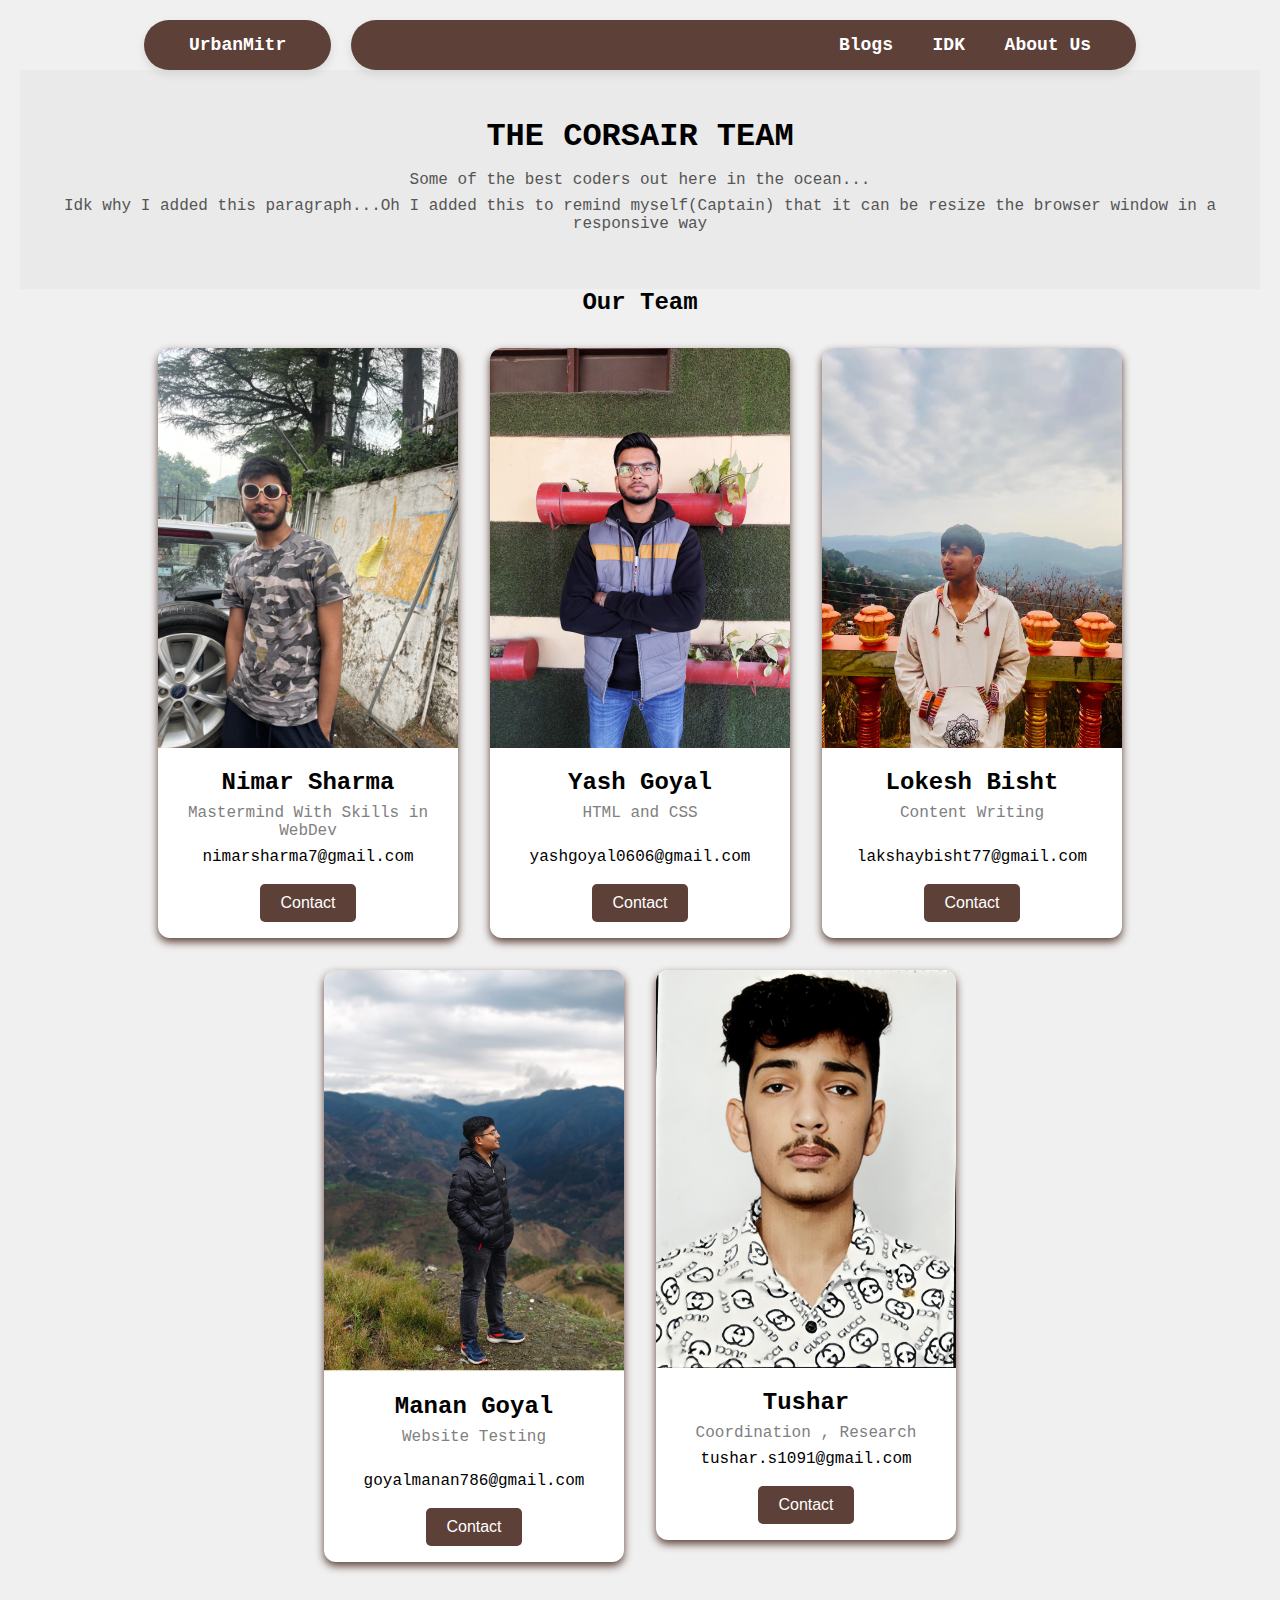
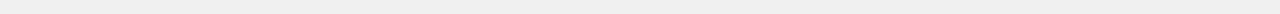
<file: About_US.html>
<!DOCTYPE html>
<html>
<link rel="stylesheet" href="About_Us.css">
<link rel="stylesheet" href="navbar.css">
<link rel="icon" type="image/png" href="CR_Assets/UrbanMitr_logo.jpg" />
<head>
  <title>UrbanMitr | About Us</title>
  <style>
    /* Add font change here */
    body {
      font-family: 'Courier New', monospace;
    }
  </style>
</head>
<body>
  <!-- Navigation bar starts -->
  <div class="nav-container">
    <!-- Home Navbar -->
    <nav class="navbar home-navbar">
      <ul>
        <li><a href="UrbanMitr.html">UrbanMitr</a></li>
      </ul>
    </nav>

    <!-- Other Links Navbar -->
    <nav class="navbar other-navbar">
      <ul>
        <li><a href="blogs.html">Blogs</a></li>
        <li><a href="idk.html">IDK</a></li>
        <li><a href="About_US.html">About Us</a></li>
      </ul>
    </nav>
  </div>
  <!-- navigation bar closed -->
  <div class="about-section">
  <h1>THE CORSAIR TEAM</h1>
  <p>Some of the best coders out here in the ocean...</p>
  <p>Idk why I added this paragraph...Oh I added this to remind myself(Captain) that it can be resize the browser window in a responsive way</p>
</div>
  <h2 style="text-align:center">Our Team</h2>
<div class="row">
  <div class="column">
    <div class="card">
      <img src="CR_Assets/Nimariiiii.jpeg" alt="Nimar" style="width:100%">
      <div class="container">
        <h2>Nimar Sharma</h2>
        <p class="title">Mastermind With Skills in WebDev</p>
        <!-- <p>Mastermind</p> -->
        <p>nimarsharma7@gmail.com</p><br/>
        <p><a href="mailto:nimarsharma7@gmail.com" class="button-link">Contact</a></p>
      </div>
    </div>
  </div>

  <div class="column">
    <div class="card">
      <img src="CR_Assets/yash.jpg" alt="Yash" style="width:100%">
      <div class="container">
        <h2>Yash Goyal</h2>
        <p class="title">HTML and CSS</p>
        <!-- <p>Html and css master.</p> -->
         <br />
        <p>yashgoyal0606@gmail.com</p><br/>
        <p><a href="mailto:yashgoyal0606@gmail.com" class="button-link">Contact</a></p>
      </div>
    </div>
  </div>

  <div class="column">
    <div class="card">
      <img src="CR_Assets/lokey.jpg" alt="Lokesh" style="width:100%">
      <div class="container">
        <h2>Lokesh Bisht</h2>
        <p class="title">Content Writing</p>
        <!-- <p>Some text that describes me lorem ipsum ipsum lorem.</p> -->
         <br />
        <p>lakshaybisht77@gmail.com</p><br/>
        <p><a href="mailto:lakshaybisht77@gmail.com" class="button-link">Contact</a></p>
      </div>
    </div>
  </div>

  <div class="column">
    <div class="card">
      <img src="CR_Assets/manan.jpg" alt="Manan" style="width:100%">
      <div class="container">
        <h2>Manan Goyal</h2>
        <p class="title">Website Testing</p>
        <!-- <p>Some text that describes me lorem ipsum ipsum lorem.</p> -->
         <br/>
        <p>goyalmanan786@gmail.com</p><br/>
        <p><a href="mailto:goyalmanan786@gmail.com" class="button-link">Contact</a></p>
      </div>
    </div>
  </div>

  <div class="column">
    <div class="card">
      <img src="CR_Assets/tushar.png" alt="Tushar" style="width:100%">
      <div class="container">
        <h2>Tushar</h2>
        <p class="title">Coordination , Research</p>
        <!-- <p>Actively contributed to SCM project coordination, research</p> -->
        <p>tushar.s1091@gmail.com</p><br/>
        <p><a href="mailto:tushar.s1091@gmail.com" class="button-link">Contact</a></p>
      </div>
    </div>
  </div>
</div>
</body>
</html>
</file>
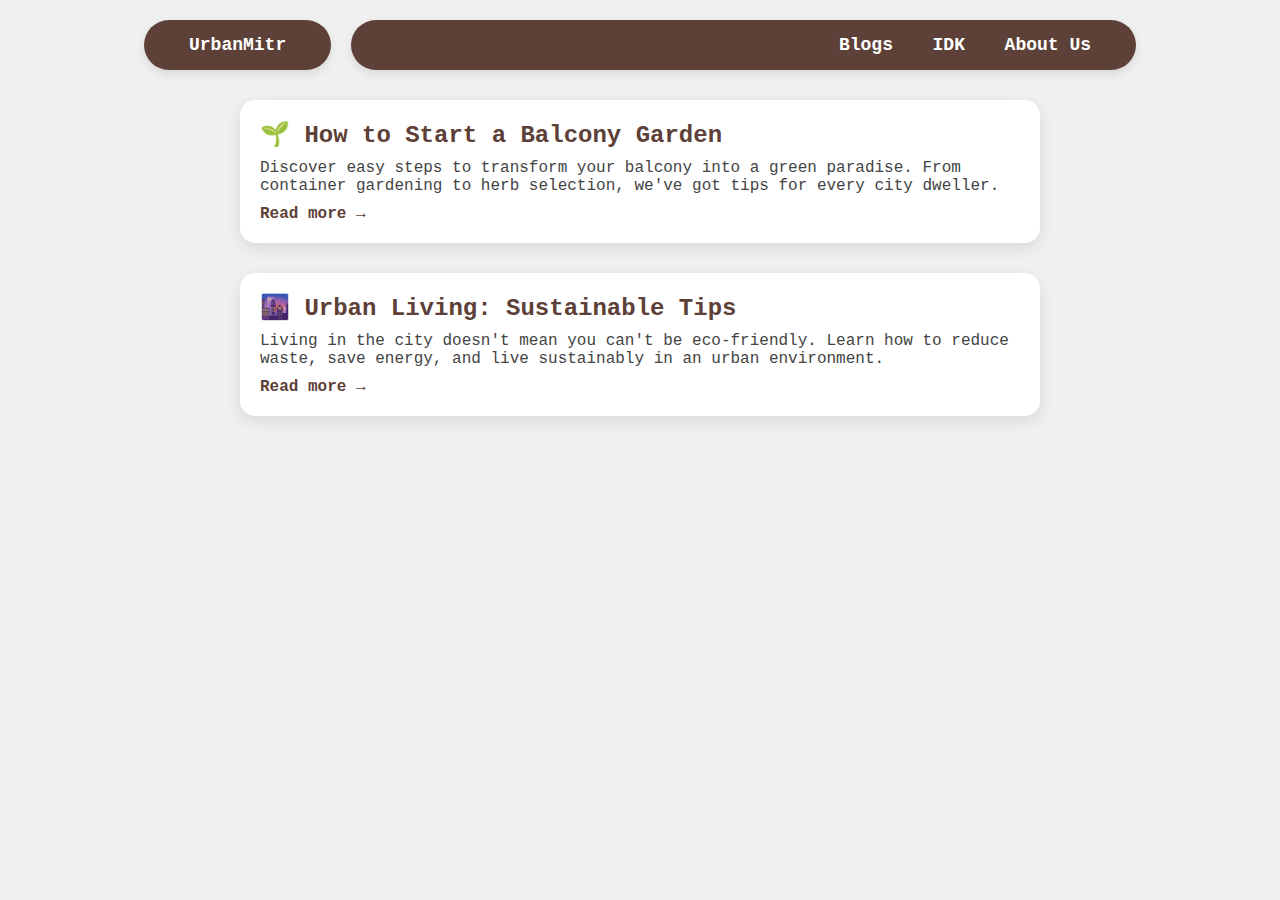
<file: blogs.html>
<!DOCTYPE html>
<html lang="en">
<head>
  <meta charset="UTF-8">
  <title>UrbanMitr | Our Blogs</title>
  <link rel="stylesheet" href="style.css">
  <link rel="stylesheet" href="navbar.css">
  <link rel="icon" type="image/png" href="CR_Assets/UrbanMitr_logo.jpg" />
</head>
<body>
  <div class="nav-container">
    <nav class="navbar home-navbar">
      <ul><li><a href="UrbanMitr.html">UrbanMitr</a></li></ul>
    </nav>
    <nav class="navbar other-navbar">
      <ul>
        <li><a href="blogs.html">Blogs</a></li>
        <li><a href="idk.html">IDK</a></li>
        <li><a href="About_US.html">About Us</a></li>
      </ul>
    </nav>
  </div>

  <main>
    <section class="blog-post">
      <h2>🌱 How to Start a Balcony Garden</h2>
      <p>Discover easy steps to transform your balcony into a green paradise. From container gardening to herb selection, we've got tips for every city dweller.</p>
      <a href="#">Read more →</a>
    </section>

    <section class="blog-post">
      <h2>🌆 Urban Living: Sustainable Tips</h2>
      <p>Living in the city doesn't mean you can't be eco-friendly. Learn how to reduce waste, save energy, and live sustainably in an urban environment.</p>
      <a href="#">Read more →</a>
    </section>
  </main>
  <script src = "blogs_be.js"></script>
</body>
</html>
</file>
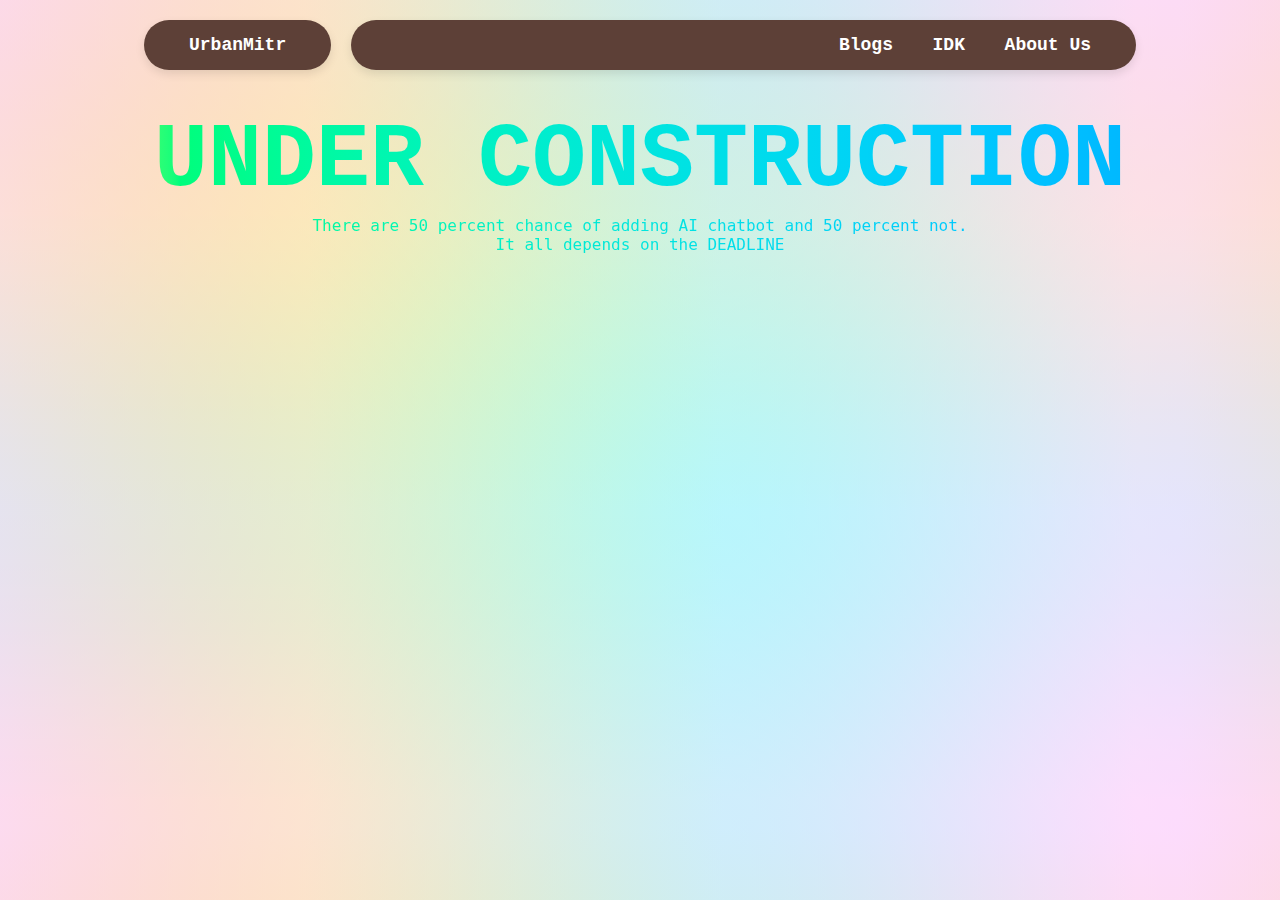
<file: idk.html>
<!DOCTYPE html>
<html lang="en">
  
<head>
  <link rel= "stylesheet" href="idk.css">
  <link rel= "stylesheet" href="navbar.css">
  <link rel="icon" type="image/png" href="CR_Assets/UrbanMitr_logo.jpg" />
    <title>UrbanMitr | IDK</title>
  </head>
<body>
<!-- Navigation bar starts -->
    <div class="nav-container">
        <!-- Home Navbar -->
        <nav class="navbar home-navbar">
            <ul>
                <li><a href="UrbanMitr.html">UrbanMitr</a></li>
            </ul>
        </nav>

        <!-- Other Links Navbar -->
        <nav class="navbar other-navbar">
            <ul>
                <li><a href="blogs.html">Blogs</a></li>
                <li><a href="idk.html">IDK</a></li>
                <li><a href="About_US.html">About Us</a></li>
            </ul>
        </nav>
    </div>
<!-- navigation bar closed -->
<article>
    <br />
    <br />
    <h1>Under Construction</h1>
    <p>There are 50 percent chance of adding AI chatbot and 50 percent not.<br> It all depends on the DEADLINE</p>
  </article>    
</body>
</html>
</file>
<file: About_Us.css>
.icon {
  width: 50px;  /* Set the width and height */
  height: 50px;
  border-radius: 50%; /* Make it circular */
  overflow: hidden;
}
/* Base Styles */
body {
    font-family: 'Courier New', monospace;
    margin: 0;
    padding: 0;
    box-sizing: border-box;
    background-color: #f0f0f0;
  }

  /* About Section */
  .about-section {
    padding: 3rem 2rem;
    text-align: center;
    background-color: #eaeaea;
  }
  
  .about-section h1 {
    margin-bottom: 1rem;
  }
  
  .about-section p {
    margin-bottom: 0.5rem;
    color: #555;
  }
  
  /* Team Section */
  .row {
    display: flex;
    justify-content: center;
    flex-wrap: wrap;
    gap: 2rem;
    padding: 2rem;
  }
  
  .column {
    flex: 1 1 300px;
    max-width: 300px;
  }
  
  .card {
    background-color: white;
    border-radius: 12px;
    overflow: hidden;
    box-shadow: 0 4px 8px #5D4037;
    text-align: center;
    transition: transform 0.3s ease;
  }
  
  .card:hover {
    transform: scale(1.03);
  }
  
  .card img {
    width: 100%;
    height: auto;
  }
  
  .container {
    padding: 1rem;
  }
  
  .title {
    color: gray;
    font-size: 1rem;
    margin: 0.5rem 0;
  }
  
  .button-link {
    display: inline-block;
    padding: 10px 20px;
    background-color: #5D4037; /* Blue background */
    color: white;
    text-decoration: none;
    border-radius: 5px;
    font-family: Arial, sans-serif;
    font-size: 16px;
  }
  
  .button-link:hover {
    background-color: #ffcc00;
  }
</file>
<file: style.css>
body {
  font-family: 'Courier New', monospace;
    font-weight: 500;
    background: #efecdb;
    color: #5D4037;
  }
  * {
    box-sizing: border-box;
  }
  /* hide scrollbar */
  ::-webkit-scrollbar {
    width: 1px;
    height: 1px;
  }
  
  ::-webkit-scrollbar-button {
    width: 1px;
    height: 1px;
  }
  .external {
    overflow: hidden;
    height: 100vh;
  }
  
  .horizontal-scroll-wrapper {
    display: flex;
    flex-direction: column;
    align-items: center;
    width: 100vh;
    transform: rotate(-90deg) translate3d(0,-100vh,0);
    transform-origin: right top;
    overflow-y: auto;
    overflow-x: hidden;
    padding: 0;
    height: 100vw;
    perspective: 1px;
    transform-style: preserve-3d;
    padding-bottom: 10rem;
  }
  .img-wrapper {
    transform: rotate(90deg);
    display: flex;
    align-items: center;
    justify-content: center;
    min-height: 40vh;
    transform-origin: 50% 50%;
    transform: rotate(90deg) translateZ(.1px) scale(0.9) translateX(0px) translateY(-3vh);
    transition: 1s;
  }
  
  .img-wrapper:hover {
   min-height: 65vh;
  }
  
  .slower {
    transform: rotate(90deg) translateZ(-.2px) scale(1.1) translateX(0%) translateY(-10vh);
  }
  .slower1 {
    transform: rotate(90deg) translateZ(-.25px) scale(1.05) translateX(0%) translateY(8vh);
  }
  .slower2 {
    transform: rotate(90deg) translateZ(-.3px) scale(1.3) translateX(0%) translateY(2vh);
  }
  .slower-down {
    transform: rotate(90deg) translateZ(-.2px) scale(1.1) translateX(0%) translateY(16vh) ;
  }
  .faster {
    transform: rotate(90deg) translateZ(.15px) scale(0.8) translateX(0%) translateY(14vh) ;
  }
  .faster1 {
    transform: rotate(90deg) translateZ(.05px) scale(0.8) translateX(0%) translateY(10vh) ;
  }
  .fastest {
    transform: rotate(90deg) translateZ(.22px) scale(0.7) translateX(-10vh) translateY(-15vh) ;
  }
  .vertical {
     transform: rotate(90deg) translateZ(-.15px) scale(1.15) translateX(0%) translateY(0%) ;
  }
  .last {
    transform: rotate(90deg) translateZ(-.2px) scale(1.1) translateX(25vh) translateY(-8vh) ;
  }
  .scroll-info, header {
    position: absolute;
    left: 1rem;
  }
  
  
  header {
    bottom: 1rem;
  }
  .scroll-info {
    top: 1rem;
  }
  a {
    color: inherit;
    font-weight: 500;
    
  }
  h1 {
    font-weight: 300;
    font-size: 1rem;
  }
  
  .img-wrapper a {
    overflow: hidden;
    display: block;
    padding: 1vh ;
    background: #efecdb;
    box-shadow: 0 10px 50px #5f2f1182;
  }
  img {
    max-width: 45vh;
    max-height: 50vh;
    transition: .5s;
    vertical-align: top;
    filter: saturate(40%) sepia(30%) hue-rotate(5deg);
  }
  a:hover img {
    filter: none;
  }
  p {
    margin: 0;
  }
  .scroll-info {
    display: flex;
    align-items: center;
  }
  .icon svg {
      width: 50px;
      fill: currentcolor;
  }
  .blog-post {
    background: #ffffff;
    border-radius: 15px;
    padding: 20px;
    margin: 30px auto;
    max-width: 800px;
    box-shadow: 0 5px 15px rgba(0,0,0,0.1);
  }
  
  .blog-post h2 {
    color: #5D4037;
    margin-bottom: 10px;
  }
  
  .blog-post p {
    font-size: 1rem;
    color: #444;
  }
  
  .blog-post a {
    display: inline-block;
    margin-top: 10px;
    color: #5D4037;
    font-weight: bold;
    text-decoration: none;
  }
  
  .blog-post a:hover {
    text-decoration: underline;
  }
  .column {
    flex: 1 1 300px;
    max-width: 300px;
    flex-direction: column;
    margin-top: 1.5rem;
    margin-bottom: 1.5rem;
    padding-top: 2rem;
  }
  
  .card {
    background-color: white;
    border-radius: 12px;
    overflow: hidden;
    box-shadow: 0 4px 8px #5D4037;
    text-align: center;
    transition: transform 0.3s ease;
  }
  
  .card:hover {
    transform: scale(1.03);
  }
  
  .card img {
    width: 100%;
    height: auto;
  }
  
  .container {
    padding: 1rem;
  }
  
  .title {
    color: gray;
    font-size: 1rem;
    margin: 0.5rem 0;
  }
  .footer {
    white-space: 3rem;
  }
</file>
<file: idk.css>
/* Background Effects Start */
* {
  margin: 0;
  padding: 0;
  box-sizing: border-box;
}
*::before,
*::after {
  box-sizing: border-box;
}
html,
body {
  overscroll-behavior-x: none;
  overscroll-behavior-y: none;
  scroll-behavior: smooth;
  -webkit-tap-highlight-color: rgba(0, 0, 0, 0);
}
@property --hue1 {
  syntax: "<angle>";
  inherits: false;
  initial-value: 0deg;
}
@property --hue2 {
  syntax: "<angle>";
  inherits: false;
  initial-value: 0deg;
}
body {
  font-family: "Geist", sans-serif;
  position: relative;
  width: 100%;
  max-width: 100vw;
  min-height: 100vh;
  text-align: center;
  overflow-x: hidden;
  background-image: linear-gradient(
      in oklch longer hue to right,
      oklch(0.93 0.08 var(--hue1) / 50%),
      oklch(0.93 0.08 var(--hue2) / 50%)
    ),
    linear-gradient(
      in oklch longer hue to bottom,
      oklch(0.93 0.08 var(--hue1) / 50%),
      oklch(0.93 0.08 var(--hue2) / 50%)
    );

  background-size: 100% 100%;
  color: PaleVioletRed;

  animation-name: anim_bg;
  animation-duration: 5s;
  animation-timing-function: linear;
  animation-iteration-count: infinite;
}
@keyframes anim_bg {
  0% {
    --hue1: 0deg;
    --hue2: 300deg;
  }

  100% {
    --hue1: 360deg;
    --hue2: 660deg;
  }
}
main {
  position: relative;
}
section {
  position: relative;
  width: 100%;
  height: auto;
  min-height: 100vh;
  display: grid;
  place-items: center;
}
h1 {
  text-transform: uppercase;
}



/* Background Effects End */
body {
    font-family: 'Courier New', monospace;
      font-weight: 500;
      /* background: #efecdb; */
      color: #5D4037;
    }
    * {
      box-sizing: border-box;
    }

@property --＠color-1 {
  syntax: "<color>";
  inherits: false;
  initial-value: hsl(98 100% 62%);
}

@property --＠color-2 {
  syntax: "<color>";
  inherits: false;
  initial-value: hsl(204 100% 59%);
}

/* keyframes that change the color variable */
@keyframes gradient-change {
  to {
    --＠color-1: hsl(210 100% 59%);
    --＠color-2: hsl(310 100% 59%);
  }
}

article {
  /* apply variable changes over time */
  animation: gradient-change 2s linear infinite alternate;
  
  background: linear-gradient(
    /* 
      in oklch produces more vibrant gradient results 
      learn more https://developer.chrome.com/docs/css-ui/access-colors-spaces#color_interpolation
    */
    to right in oklch, 
    /* use the variables in a gradient (or wherever!) */
    var(--＠color-1), 
    var(--＠color-2)
  );
  
  /* old browser support */
  -webkit-background-clip: text;
  -webkit-text-fill-color: transparent;
  
  /* modern browser version */
  background-clip: text;
  color: transparent;
}
@layer demo.support {
  h1 {
    font-size: 10vmin;
    line-height: 1.1;
  }

  /* body {
    background: hsl(204 100% 5%);

    min-block-size: 100%;
    box-sizing: border-box;
    display: grid;
    place-content: center;

    font-family: system-ui, sans-serif;
    font-size: min(200%, 4vmin);

    padding: 5vmin;
  } */

  h1, p, body {
    margin: 0;
    text-wrap: balance;
  }

  h1 {
    line-height: 1.25cap;
  }

  p {
    font-family: "Dank Mono", ui-monospace, monospace;
  }

  /* html {
    block-size: 100%;
  } */

  article {
    display: grid;
    gap: 1lh;
    text-align: center;
  }
}
</file>
<file: navbar.css>
/* Nav bar css starts */
  /* Basic reset for padding and margin */
* {
    margin: 0;
    padding: 0;
    box-sizing: border-box;
}

body {
    font-family: 'Courier New', monospace;
    background-color: #f0f0f0;
    padding: 20px;
}

/* Flex container for the two navbars */
.nav-container {
    display: flex;
    justify-content: space-between;
    align-items: center;
    width: 80%; /* Adjust width as needed */
    max-width: 1000px;
    margin: 0 auto;
}

/* General Navbar Styling */
.navbar {
    background-color: #5D4037;
    padding: 15px 30px;
    border-radius: 30px; /* Smooth curves */
    box-shadow: 0 4px 10px rgba(0, 0, 0, 0.1);
}

/* Styling for the Home Navbar */
.home-navbar {
    flex: 0 1 auto; /* Small navbar on the left */
    margin-right: 20px;
}

/* Styling for the Other Links Navbar */
.other-navbar {
    flex: 1; /* Navbar for other links, takes the remaining space */
    text-align: right;
}

.navbar ul {
    list-style-type: none;
}

.navbar ul li {
    display: inline-block;
    margin: 0 15px;
}

.navbar ul li a {
    text-decoration: none;
    color: white;
    font-weight: bold;
    font-size: 18px;
    transition: color 0.3s ease;
}

.navbar ul li a:hover {
    color: #ffcc00;
}
/* Nav bar css closed */
</file>
